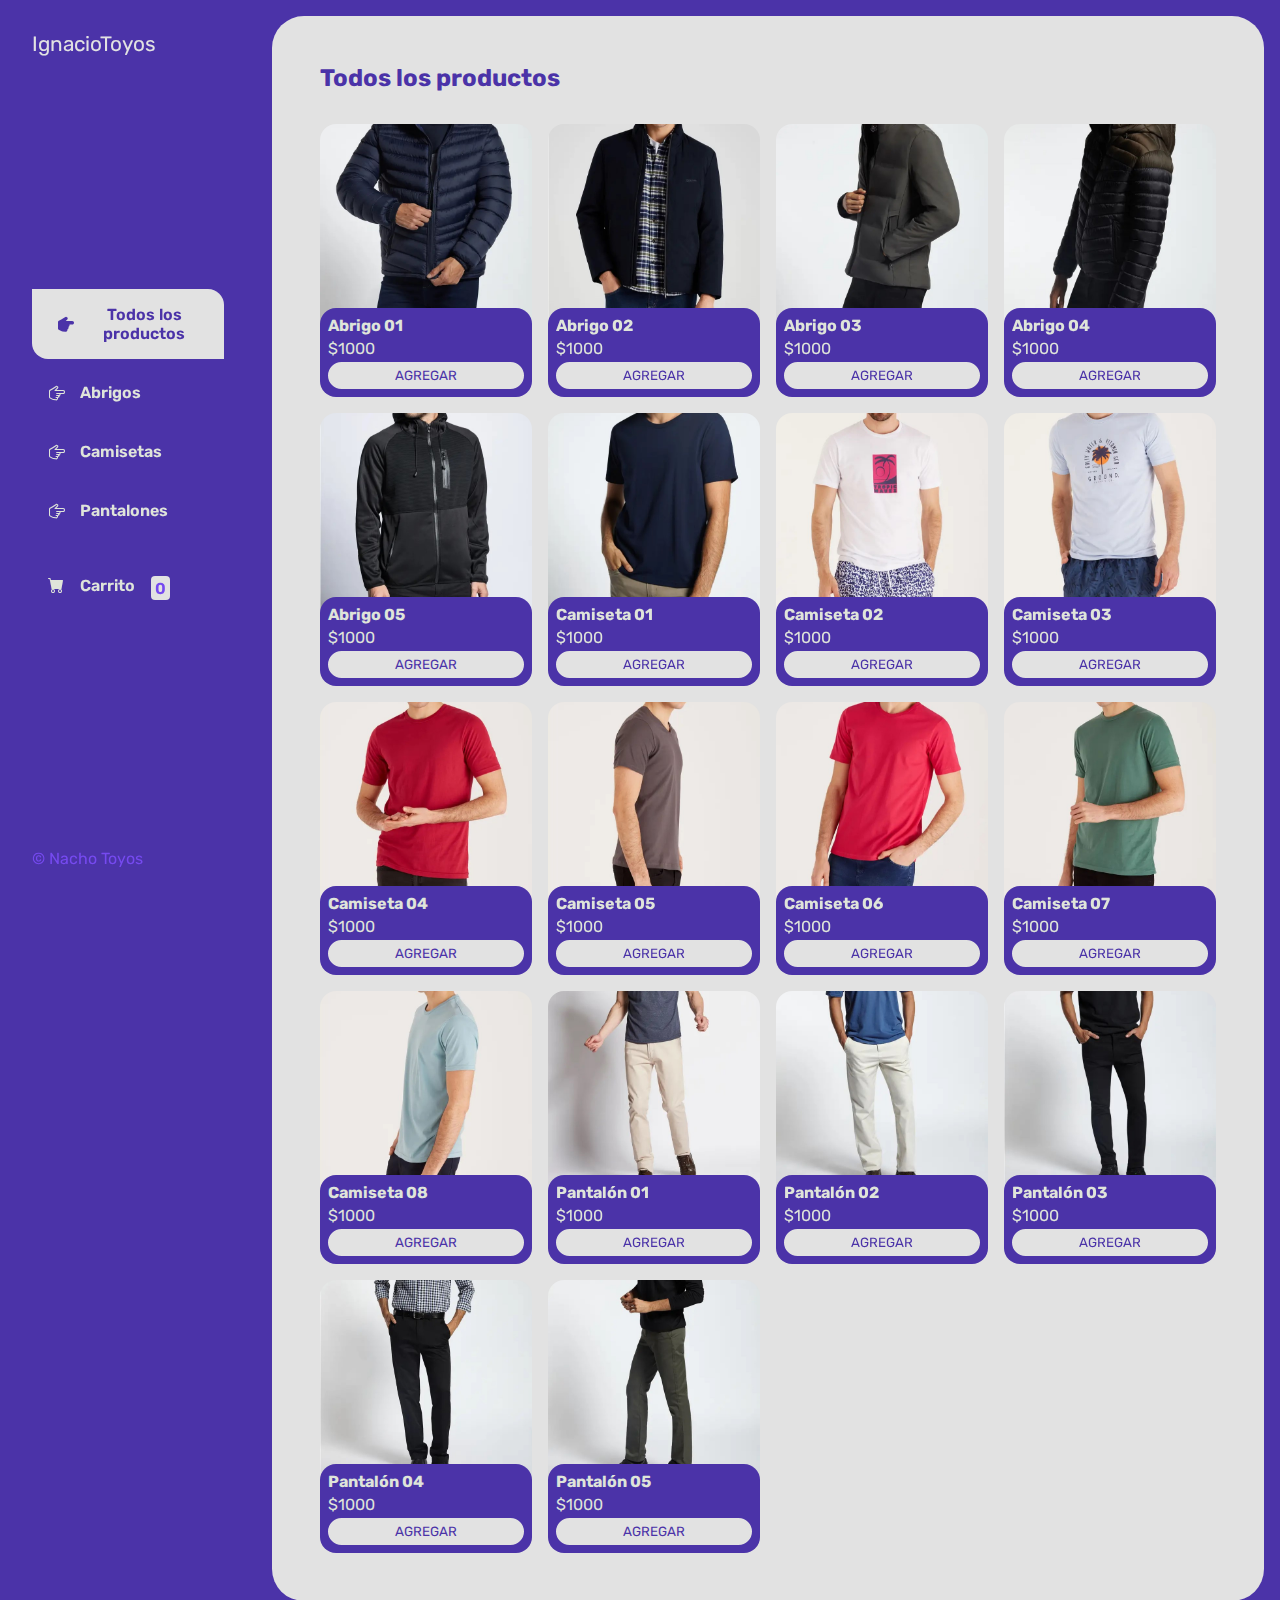
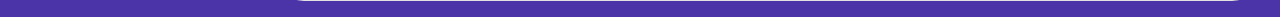
<file: Trabajo final Coder House/index.html>
<!DOCTYPE html>
<html lang="es">
<head>
    <meta charset="UTF-8">
    <meta http-equiv="X-UA-Compatible" content="IE=edge">
    <meta name="viewport" content="width=device-width, initial-scale=1.0">
    <title>Ignacio Toyos</title>
    <link rel="stylesheet" href="https://cdn.jsdelivr.net/npm/bootstrap-icons@1.9.1/font/bootstrap-icons.css">
    <link rel="stylesheet" href="./css/main.css">
</head>
<body>

    <div class="wrapper">
        <aside>
            <header>
                <h1 class="logo">IgnacioToyos</h1>
            </header>

            <nav>
                <ul class="menu">
                    <l1>
                        <button id="todos" class="boton-menu boton-categoria active"><i class="bi bi-hand-index-thumb-fill"></i>Todos los productos</button>
                    </l1>
                    <l1>
                        <button id="abrigos" class="boton-menu boton-categoria"><i class="bi bi-hand-index-thumb"></i>Abrigos</button>
                    </l1>
                    <l1>
                        <button id="camisetas" class="boton-menu boton-categoria"><i class="bi bi-hand-index-thumb"></i>Camisetas</button>
                    </l1>
                    <l1>
                        <button id="pantalones" class="boton-menu boton-categoria"><i class="bi bi-hand-index-thumb"></i>Pantalones</button>
                    </l1>
                    <l1>
                        <a class="boton-menu boton-carrito" href="./carrito.html"><i class="bi bi-cart-fill"></i>Carrito <span id="numerito" class="numerito">0</span></a>
                    </l1>
                </ul>
            </nav>
            <footer>
                <p class="texto-footer">© Nacho Toyos</p>
            </footer>

        </aside>
        <main>

            <h2 class="titulo-principal" id="titulo-principal">Todos los productos</h2>
            <div id="contenedor-productos" class="contenedor-productos">
                <!-- ESTO SE VA A RELLENAR EN EL JS-->
            </div>

        </main>
    </div>

    <script src="./js/main.js"></script>
</body>
</html>
</file>
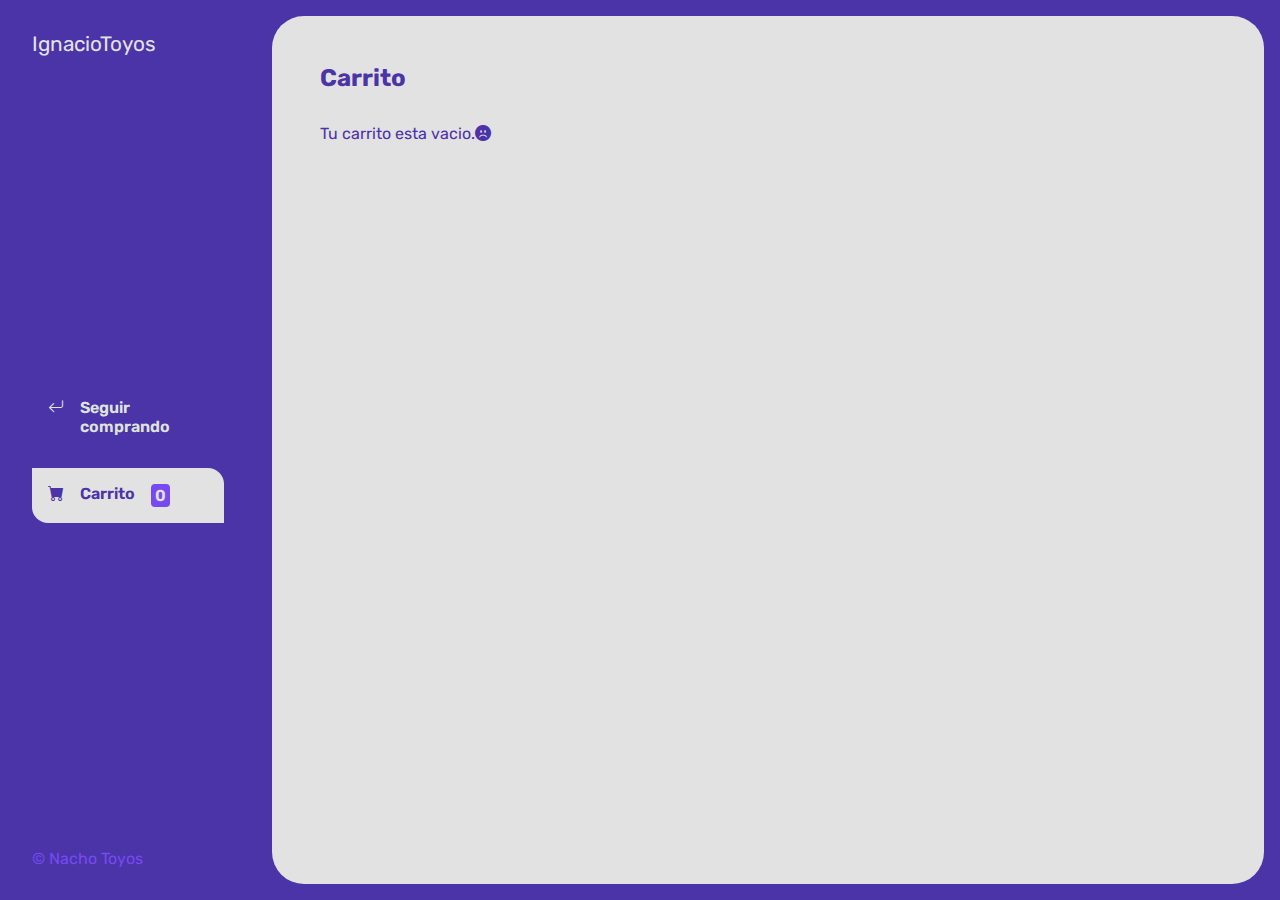
<file: Trabajo final Coder House/carrito.html>
<!DOCTYPE html>
<html lang="en">
<head>
    <meta charset="UTF-8">
    <meta name="viewport" content="width=device-width, initial-scale=1.0">
    <title>IgnacioToyos</title>
    <link rel="stylesheet" href="https://cdn.jsdelivr.net/npm/bootstrap-icons@1.9.1/font/bootstrap-icons.css">
    <link rel="stylesheet" href="./css/main.css">

</head>
<body>
    <div class="wrapper">
        <aside>
            <header>
                <h1 class="logo">IgnacioToyos</h1>
            </header>

            <nav>
                <ul>
                    <li>
                        <a class="boton-menu boton-volver" href="./index.html">
                            <i class="bi bi-arrow-return-left"></i></i> Seguir comprando</a>
                    </li>
                    <li>
                        <a class="boton-menu boton-carrito active" href="./carrito.html">
                            <i class="bi bi-cart-fill"></i> Carrito <span class="numerito">0</span></a>
                    </li>
                </ul>
            </nav>
            <footer>
                <p class="texto-footer">© Nacho Toyos</p>
            </footer>

        </aside>
        <main>

            <h2 class="titulo-principal"> Carrito </h2>
         <div class="contenedor-carrito">
                <p id="carrito-vacio" class="carrito-vacio"> Tu carrito esta vacio.<i class="bi bi-emoji-frown-fill"></i> </p>
            </div>
                
            <div id="carrito-productos" class="carrito-productos disabled">

                <!-- Se tiene que completar con el js, (quedo en carrito2)-->

                <div id="carrito-acciones" class="carrito-acciones disabled">
                    <div class="carrito-acciones-izquierda">
                        <button id="carrito-acciones-vaciar" class="carito-acciones-vaciar">Vaciar carrito</button>
                    </div>
                    <div class="carrito-acciones-derecha">
                        <div class="carrito-acciones-total">
                            <p>Total:</p>
                            <p id="total">$3000</p>
                        </div>
                        <button id="carrito-acciones-comprar class="carrito-acciones-comprar">Comprar ahora</button>
                    </div>
                </div>

                <p id="carrito-comprado" class="carrito-comprado disabled">Muchas gracias por su compra. <i class="bi bi-emoji-laughing-fill"></i></p>

            </div>



        </main>
    </div>
</body>
</html>
</file>
<file: Trabajo final Coder House/css/main.css>
@import url('https://fonts.googleapis.com/css2?family=Rubik:wght@300;400;500;600;700;800;900&display=swap');

:root {
    --clr-main: #4b33a8;
    --clr-main-laight: #764af0;
    --clr-gray: #e2e2e2;
    --clr-red: #961818;
}

* {
    margin: 0;
    padding: 0;
    box-sizing: border-box;
    font-family: 'Rubik', sans-serif;
}


h1, h2, h3, h4, h5, h6, p, a, input, textarea {
    margin: 0;
    padding: 0;
}

ul {
    list-style-type: none;
}

li {
    margin-bottom: 0,5rem;
}

a {
    text-decoration: none;
}

.wrapper {
    display: grid;
    grid-template-columns: 1fr 4fr;
    background-color: var(--clr-main);
}

aside {
    padding-right: 0;
    padding: 2rem;
    color: var(--clr-gray);
    position: sticky;
    top: 0;
    height: 100vh;                            
    display: flex;
    flex-direction: column;
    justify-content: space-between;
}

.logo {
    font-weight: 400;
    font-size: 1.3rem;
}

.menu {
    display: flex;
    flex-direction: column;
    gap: .5rem;
}

.boton-menu {
    background-color: transparent;
    border: 0;
    color: rgb(223, 228, 218);
    font-size: 1rem;
    cursor: pointer;
    display: flex;
    gap: 1rem;
    font-weight: 600;
    padding: 1rem;
    font-size: .85ren;
}

.boton-menu.active {
    background-color: var(--clr-gray);
    color: var(--clr-main);
    width: 100%;
    border-top-right-radius: 1rem;
    border-bottom-left-radius: 1rem;
}

.boton-menu > i.bi-hand-index-thumb-fill, .boton-menu > i.bi-hand-index-thumb {
    transform: rotateZ(90deg);
}

.boton-carrito {
    margin-top: 1rem;
}

.numerito {
    background-color: var(--clr-gray);
    color: #764af0;
    padding: .15rem .25rem;
    border-radius: .25rem;
}

.boton-carrito.active .numerito { 
    background-color: #764af0;
    color:var(--clr-gray);
}

.texto-footer {
    color: var(--clr-main-laight);
    font-size: 0,85rem;
}

main {
    background-color: var(--clr-gray);
    margin: 1rem;
    border-radius: 2rem;
    padding: 3rem;
}

.titulo-principal {
    color: var(--clr-main);
    margin-bottom: 2rem;
}

.contenedor-productos {
    display: grid;
    grid-template-columns: repeat(4, 1fr);
    gap: 1rem;
}

.producto-imagen {
    max-width: 100%;
    border-radius: 1rem;
}

.producto-detalles {
    background-color: var(--clr-main);
    color: rgb(223, 228, 218);
    padding: .5rem;
    border-radius: 1rem;
    margin-top: -2rem;
    position: relative;
    display: flex;
    flex-direction: column;
    gap: .25rem;
}

.producto-titulo {
    font-size: 1rem;
}

.producto-agregar {
    border: 0;
    background-color: var(--clr-gray);
    color: var(--clr-main);
    padding: .25rem;
    text-transform: uppercase;
    border-radius: 1rem;
    cursor: pointer;
    border: 2px solid var(--clr-gray);
    transition: background-color .2s, color .2s;
}

.producto-agregar-hover {
    background-color: var(--clr-main);
    color: #e2e2e2;
}

/* Carrito*/

.contenedor-carrito {
    display: flex;
    flex-direction: column;
    gap: 1.5rem;
}

.carrito-vacio,
.carrito-comprado {
    color: var(--clr-main);
}

.carrito-productos {
    display: flex;
    flex-direction: column;
    gap: 1.5rem;
}

.carrito-producto {
    display: flex;
    align-items: center;
    justify-content: space-between;
    background-color: #d2d0dc;
    padding: .25rem;
    padding-right: 1.5rem;
    border-radius: 1rem;
}

.carrito-producto-imagen {
    width: 4rem;
}

.carrito-producto small {
    font-size: .75rem;
}

.carrito-producto-eliminar {
    border: 0;
    background-color: transparent;
    color: var(--clr-red);
    cursor: pointer;
}

.carrito-acciones {
    display: flex;
    justify-content: space-between;
}

.carito-acciones-vaciar {
    border: 0;
    background-color: var(--clr-main);
    padding: 1rem;
    border-radius: 1rem;
    color: var(--clr-gray);
    text-transform: uppercase;
    cursor: pointer;
}

.carrito-acciones-derecha {
    display: flex;
}

.carrito-acciones-total {
    display: flex;
    background-color: var(--clr-main);
    padding: 1rem;
    border-radius: 1rem;
    color: var(--clr-gray);
    text-transform: uppercase;
    border-top-left-radius: 1rem;
    border-bottom-left-radius: 1rem;
    gap: 1rem;
}

.carrito-acciones-comprar {
    border: 0;
    background-color: var(--clr-main);
    padding: 1rem;
    border-radius: 1rem;
    color: var(--clr-gray);
    text-transform: uppercase;
    cursor: pointer;
    border-top-right-radius: 1rem;
    border-bottom-right-radius: 1rem;
}

/* Vamos a crear una parte extra para todo lo que se va a ocultar */

.disabled {
    display: none;
}
</file>
